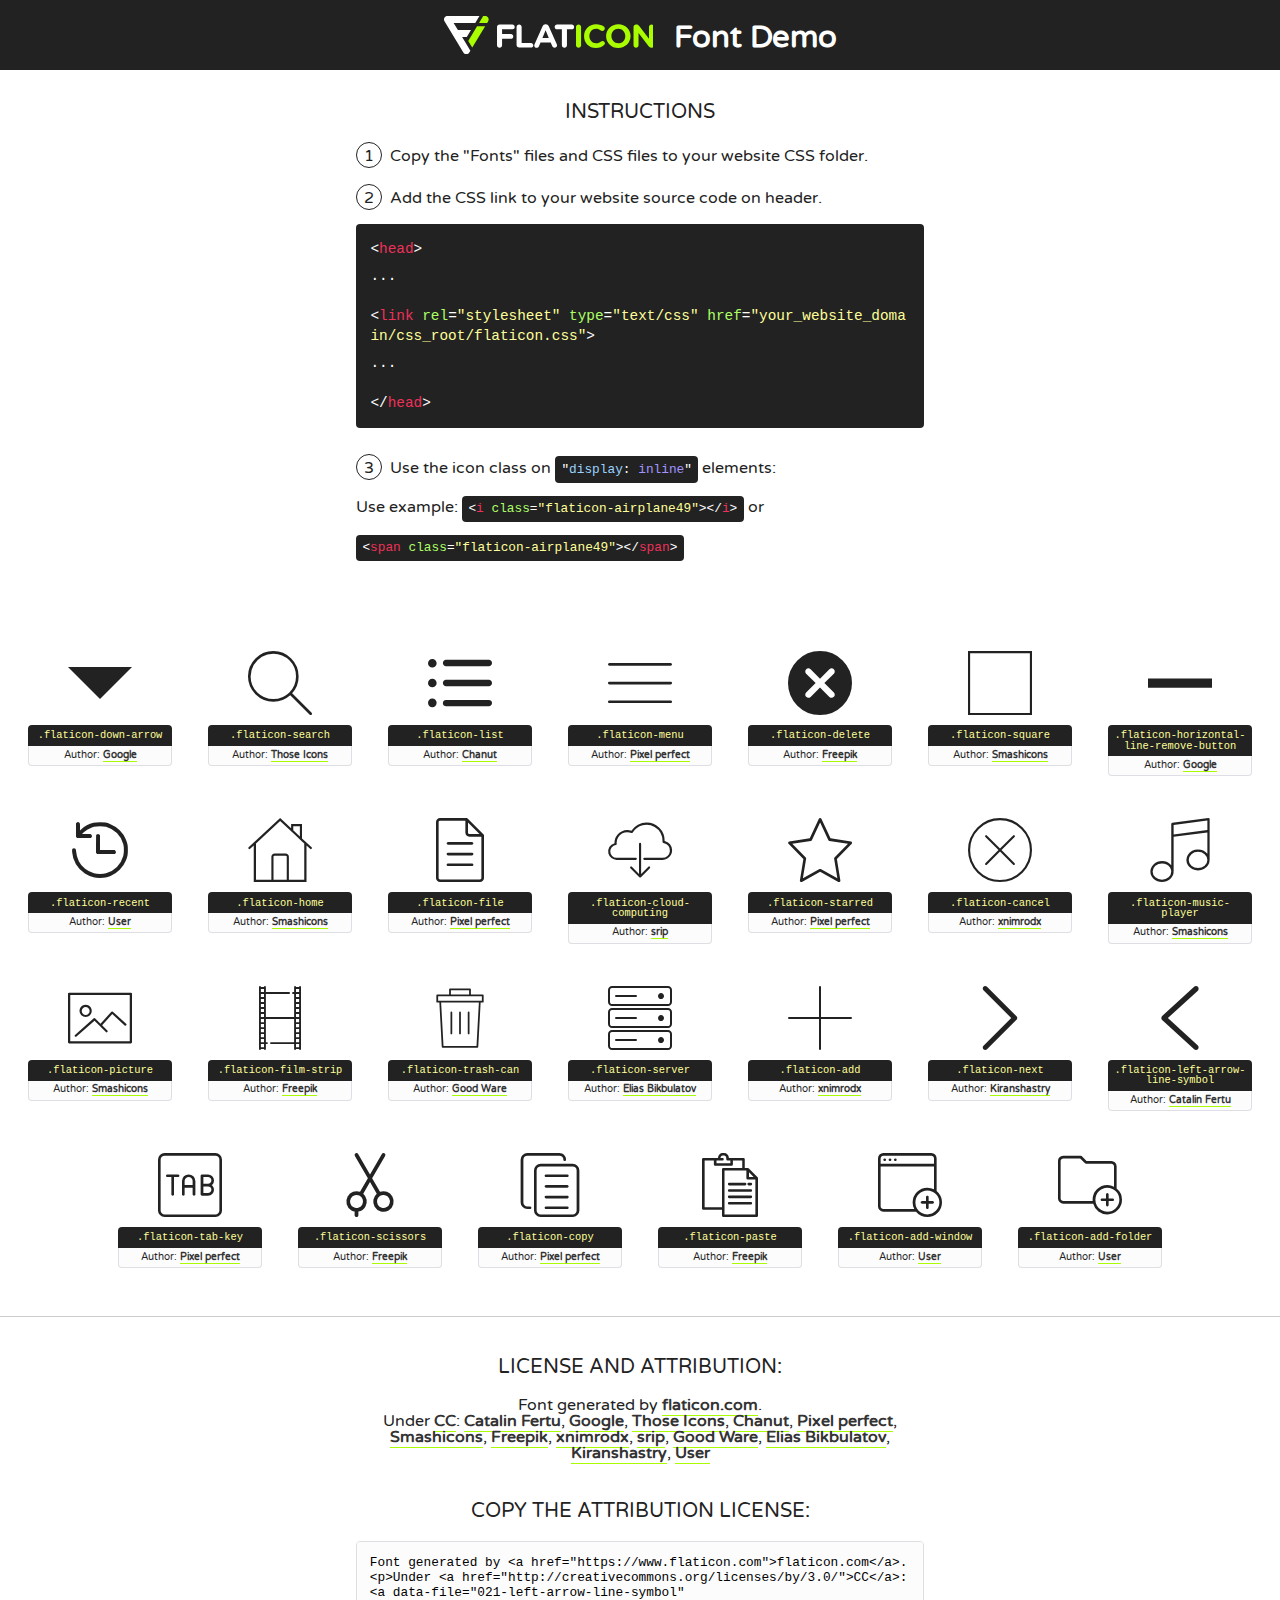
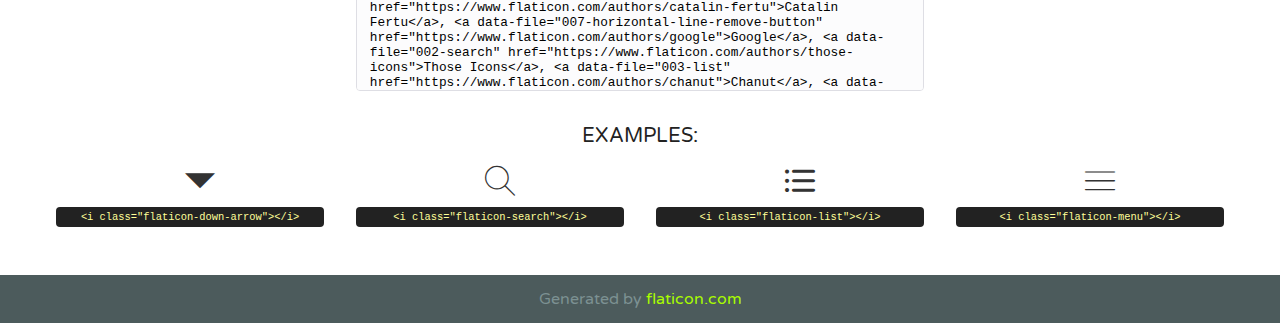
<file: assets/iconfont/font/flaticon.html>
<!DOCTYPE html>
<!--
  Flaticon icon font: Flaticon
  Creation date: 21/12/2020 10:48
-->
<html>
<!DOCTYPE html>
<html>

<head>
    <title>Flaticon WebFont</title>
    <link href="http://fonts.googleapis.com/css?family=Varela+Round" rel="stylesheet" type="text/css" />
    <link rel="stylesheet" type="text/css" href="flaticon.css">
    <meta charset="UTF-8">
    <style>
    html, body, div, span, applet, object, iframe,
    h1, h2, h3, h4, h5, h6, p, blockquote, pre,
    a, abbr, acronym, address, big, cite, code,
    del, dfn, em, img, ins, kbd, q, s, samp,
    small, strike, strong, sub, sup, tt, var,
    b, u, i, center,
    dl, dt, dd, ol, ul, li,
    fieldset, form, label, legend,
    table, caption, tbody, tfoot, thead, tr, th, td,
    article, aside, canvas, details, embed, 
    figure, figcaption, footer, header, hgroup, 
    menu, nav, output, ruby, section, summary,
    time, mark, audio, video {
        margin: 0;
        padding: 0;
        border: 0;
        font-size: 100%;
        font: inherit;
        vertical-align: baseline;
    }
    /* HTML5 display-role reset for older browsers */
    article, aside, details, figcaption, figure, 
    footer, header, hgroup, menu, nav, section {
        display: block;
    }
    body {
        line-height: 1;
    }
    ol, ul {
        list-style: none;
    }
    blockquote, q {
        quotes: none;
    }
    blockquote:before, blockquote:after,
    q:before, q:after {
        content: '';
        content: none;
    }
    table {
        border-collapse: collapse;
        border-spacing: 0;
    }
    body {
        font-family: 'Varela Round', Helvetica, Arial, sans-serif;
        font-size: 16px;
        color: #222;
    }
    a {
        color: #333;
        border-bottom: 1px solid #a9fd00;
        font-weight: bold;
        text-decoration: none;
    }
    * {
        -moz-box-sizing: border-box;
        -webkit-box-sizing: border-box;
        box-sizing: border-box;
        margin: 0;
        padding: 0;
    }
    [class^="flaticon-"]:before, [class*=" flaticon-"]:before, [class^="flaticon-"]:after, [class*=" flaticon-"]:after {
        font-family: Flaticon;
        font-size: 30px;
        font-style: normal;
        margin-left: 20px;
        color: #333;
    }
    .wrapper {
        max-width: 600px;
        margin: auto;
        padding: 0 1em;
    }
    .title {
        font-size: 1.25em;
        text-align: center;
        margin-bottom: 1em;
        text-transform: uppercase;
    }
    header {
        text-align: center;
        background-color: #222;
        color: #fff;
        padding: 1em;
    }
    header .logo {
        width: 210px;
        height: 38px;
        display: inline-block;
        vertical-align: middle;
        margin-right: 1em;
        border: none;
    }
    header strong {
        font-size: 1.95em;
        font-weight: bold;
        vertical-align: middle;
        margin-top: 5px;
        display: inline-block;
    }
    .demo {
        margin: 2em auto;
        line-height: 1.25em;
    }
    .demo ul li {
        margin-bottom: 1em;
    }
    .demo ul li .num {
        color: #222;
        border-radius: 20px;
        display: inline-block;
        width: 26px;
        padding: 3px;
        height: 26px;
        text-align: center;
        margin-right: 0.5em;
        border: 1px solid #222;
    }
    .demo ul li code {
        background-color: #222;
        border-radius: 4px;
        padding: 0.25em 0.5em;
        display: inline-block;
        color: #fff;
        font-family: Consolas,Monaco,Lucida Console,Liberation Mono,DejaVu Sans Mono,Bitstream Vera Sans Mono,Courier New, monospace;
        font-weight: lighter;
        margin-top: 1em;
        font-size: 0.8em;
        word-break: break-all;
    }
    .demo ul li code.big {
        padding: 1em;
        font-size: 0.9em;
    }
    .demo ul li code .red {
        color: #EF3159;
    }
    .demo ul li code .green {
        color: #ACFF65;
    }
    .demo ul li code .yellow {
        color: #FFFF99;
    }
    .demo ul li code .blue {
        color: #99D3FF;
    }
    .demo ul li code .purple {
        color: #A295FF;
    }
    .demo ul li code .dots {
        margin-top: 0.5em;
        display: block;
    }
    #glyphs {
        border-bottom: 1px solid #ccc;
        padding: 2em 0;
        text-align: center;
    }
    .glyph {
        display: inline-block;
        width: 9em;
        margin: 1em;
        text-align: center;
        vertical-align: top;
        background: #FFF;
    }
    .glyph .glyph-icon {
        padding: 10px;
        display: block;
        font-family:"Flaticon";
        font-size: 64px;
        line-height: 1;
    }
    .glyph .glyph-icon:before {
        font-size: 64px;
        color: #222;
        margin-left: 0;
    }
    .class-name {
        font-size: 0.65em;
        background-color: #222;
        color: #fff;
        border-radius: 4px 4px 0 0;
        padding: 0.5em;
        color: #FFFF99;
        font-family: Consolas,Monaco,Lucida Console,Liberation Mono,DejaVu Sans Mono,Bitstream Vera Sans Mono,Courier New, monospace;
    }
    .author-name {
        font-size: 0.6em;
        background-color: #fcfcfd;
        border: 1px solid #DEDEE4;
        border-top: 0;
        border-radius: 0 0 4px 4px;
        padding: 0.5em;
    }
    .class-name:last-child {
        font-size: 10px;
        color:#888;
    }
    .class-name:last-child a {
        font-size: 10px;
        color:#555;
    }
    .class-name:last-child a:hover {
        color:#a9fd00;
    }
    .glyph > input {
        display: block;
        width: 100px;
        margin: 5px auto;
        text-align: center;
        font-size: 12px;
        cursor: text;
    }
    .glyph > input.icon-input {
        font-family:"Flaticon";
        font-size: 16px;
        margin-bottom: 10px;
    }
    .attribution .title {
        margin-top: 2em;
    }
    .attribution textarea {
        background-color: #fcfcfd;
        padding: 1em;
        border: none;
        box-shadow: none;
        border: 1px solid #DEDEE4;
        border-radius: 4px;
        resize: none;
        width: 100%;
        height: 150px;
        font-size: 0.8em;
        font-family: Consolas,Monaco,Lucida Console,Liberation Mono,DejaVu Sans Mono,Bitstream Vera Sans Mono,Courier New, monospace;
        -webkit-appearance: none;
    }
    .iconsuse {
        margin: 2em auto;
        text-align: center;
        max-width: 1200px;
    }
    .iconsuse:after {
        content: '';
        display: table;
        clear: both;
    }
    .iconsuse .image {
        float: left;
        width: 25%;
        padding: 0 1em;
    }
    .iconsuse .image p {
        margin-bottom: 1em;
    }
    .iconsuse .image span {
        display: block;
        font-size: 0.65em;
        background-color: #222;
        color: #fff;
        border-radius: 4px;
        padding: 0.5em;
        color: #FFFF99;
        margin-top: 1em;
        font-family: Consolas,Monaco,Lucida Console,Liberation Mono,DejaVu Sans Mono,Bitstream Vera Sans Mono,Courier New, monospace;
    }
    #footer {
        text-align: center;
        background-color: #4C5B5C;
        color: #7c9192;
        padding: 1em;
    }
    #footer a {
        border: none;
        color: #a9fd00;
        font-weight: normal;
    }
    @media (max-width: 960px) {
        .iconsuse .image {
            width: 50%;
        }
    }
    @media (max-width: 560px) {
        .iconsuse .image {
            width: 100%;
        }
    }
    </style>
</head>

<body class="characters-off">

    <header>
        <a href="https://www.flaticon.com" target="_blank" class="logo">
            <svg version="1.1" xmlns="http://www.w3.org/2000/svg" xmlns:xlink="http://www.w3.org/1999/xlink" xmlns:a="http://ns.adobe.com/AdobeSVGViewerExtensions/3.0/" viewBox="0 0 560.875 102.036" enable-background="new 0 0 560.875 102.036" xml:space="preserve">
                <defs>
                </defs>
                <g>
                    <g class="letters">
                        <path fill="#ffffff" d="M141.596,29.675c0-3.777,2.985-6.767,6.764-6.767h34.438c3.426,0,6.15,2.728,6.15,6.15
                        c0,3.43-2.724,6.149-6.15,6.149h-27.674v13.091h23.719c3.429,0,6.151,2.724,6.151,6.15c0,3.43-2.723,6.149-6.151,6.149h-23.719
                        v17.574c0,3.773-2.986,6.761-6.764,6.761c-3.779,0-6.764-2.989-6.764-6.761V29.675z"></path>
                        <path fill="#ffffff" d="M193.844,29.149c0-3.781,2.985-6.767,6.764-6.767c3.776,0,6.763,2.985,6.763,6.767v42.957h25.039
                        c3.426,0,6.149,2.726,6.149,6.153c0,3.425-2.723,6.15-6.149,6.15h-31.802c-3.779,0-6.764-2.986-6.764-6.768V29.149z"></path>
                        <path fill="#ffffff" d="M241.891,75.71l21.438-48.407c1.492-3.341,4.215-5.357,7.906-5.357h0.792
                        c3.686,0,6.323,2.017,7.815,5.357l21.439,48.407c0.436,0.967,0.701,1.845,0.701,2.723c0,3.602-2.809,6.501-6.414,6.501
                        c-3.161,0-5.269-1.845-6.499-4.655l-4.132-9.661h-27.059l-4.301,10.102c-1.144,2.631-3.426,4.214-6.237,4.214
                        c-3.517,0-6.24-2.81-6.24-6.325C241.1,77.64,241.451,76.677,241.891,75.71z M279.932,58.666l-8.521-20.297l-8.526,20.297H279.932
                        z"></path>
                        <path fill="#ffffff" d="M314.864,35.387H301.86c-3.429,0-6.239-2.813-6.239-6.238c0-3.429,2.811-6.24,6.239-6.24h39.533
                        c3.426,0,6.237,2.811,6.237,6.24c0,3.425-2.811,6.238-6.237,6.238h-13.001v42.785c0,3.773-2.99,6.761-6.764,6.761
                        c-3.779,0-6.764-2.989-6.764-6.761V35.387z"></path>
                        <path fill="#A9FD00" d="M352.615,29.149c0-3.781,2.985-6.767,6.767-6.767c3.774,0,6.761,2.985,6.761,6.767v49.024
                        c0,3.773-2.987,6.761-6.761,6.761c-3.781,0-6.767-2.989-6.767-6.761V29.149z"></path>
                        <path fill="#A9FD00" d="M374.132,53.836v-0.179c0-17.481,13.178-31.801,32.065-31.801c9.22,0,15.459,2.458,20.557,6.238
                        c1.402,1.054,2.637,2.985,2.637,5.357c0,3.692-2.985,6.59-6.681,6.59c-1.845,0-3.071-0.702-4.044-1.319
                        c-3.776-2.813-7.729-4.393-12.562-4.393c-10.364,0-17.831,8.611-17.831,19.154v0.173c0,10.542,7.291,19.329,17.831,19.329
                        c5.715,0,9.492-1.756,13.359-4.834c1.049-0.874,2.458-1.491,4.039-1.491c3.429,0,6.325,2.813,6.325,6.236
                        c0,2.106-1.056,3.78-2.282,4.834c-5.539,4.834-12.036,7.733-21.878,7.733C387.572,85.464,374.132,71.493,374.132,53.836z"></path>
                        <path fill="#A9FD00" d="M433.009,53.836v-0.179c0-17.481,13.79-31.801,32.766-31.801c18.981,0,32.592,14.143,32.592,31.628v0.173
                        c0,17.483-13.785,31.807-32.769,31.807C446.625,85.464,433.009,71.32,433.009,53.836z M484.224,53.836v-0.179
                        c0-10.539-7.725-19.326-18.626-19.326c-10.893,0-18.449,8.611-18.449,19.154v0.173c0,10.542,7.73,19.329,18.626,19.329
                        C476.676,72.986,484.224,64.378,484.224,53.836z"></path>
                        <path fill="#A9FD00" d="M506.233,29.321c0-3.774,2.99-6.763,6.767-6.763h1.401c3.252,0,5.183,1.583,7.029,3.953l26.093,34.265
                        V29.059c0-3.692,2.99-6.677,6.681-6.677c3.683,0,6.671,2.985,6.671,6.677v48.934c0,3.78-2.987,6.765-6.764,6.765h-0.436
                        c-3.257,0-5.188-1.581-7.034-3.953l-27.056-35.492v32.944c0,3.687-2.985,6.676-6.678,6.676c-3.683,0-6.673-2.989-6.673-6.676
                        V29.321z"></path>
                    </g>
                    <g class="insignia">
                        <path fill="#ffffff" d="M48.372,56.137h12.517l11.156-18.537H37.186L25.688,18.539h57.825L94.668,0H9.271
                        C5.925,0,2.842,1.801,1.198,4.716c-1.644,2.907-1.593,6.482,0.134,9.343l50.38,83.501c1.678,2.781,4.689,4.476,7.938,4.476
                        c3.246,0,6.257-1.695,7.935-4.476l2.898-4.804L48.372,56.137z"></path>
                        <g class="i">
                            <path fill="#A9FD00" d="M93.575,18.539h0.031v0.004l21.652,0.004l2.705-4.488c1.727-2.861,1.778-6.436,0.133-9.343
                            C116.454,1.801,113.371,0,110.026,0h-5.294L93.575,18.539z"></path>
                            <polygon fill="#A9FD00" points="88.291,27.356 64.725,66.486 75.519,84.404 109.942,27.356"></polygon>
                        </g>
                    </g>
                </g>
            </svg>
        </a>
        <strong>Font Demo</strong>
    </header>


    <section class="demo wrapper">

        <p class="title">Instructions</p>

        <ul>
            <li>
                <span class="num">1</span>Copy the "Fonts" files and CSS files to your website CSS folder.
            </li>
            <li>
                <span class="num">2</span>Add the CSS link to your website source code on header.
                <code class="big">
                    &lt;<span class="red">head</span>&gt;
                    <br/><span class="dots">...</span>
                    <br/>&lt;<span class="red">link</span> <span class="green">rel</span>=<span class="yellow">"stylesheet"</span> <span class="green">type</span>=<span class="yellow">"text/css"</span> <span class="green">href</span>=<span class="yellow">"your_website_domain/css_root/flaticon.css"</span>&gt;
                    <br/><span class="dots">...</span>
                    <br/>&lt;/<span class="red">head</span>&gt;
                </code>
            </li>

            <li>
                <p>
                    <span class="num">3</span>Use the icon class on <code>"<span class="blue">display</span>:<span class="purple"> inline</span>"</code> elements:
                    <br />
                    Use example: <code>&lt;<span class="red">i</span> <span class="green">class</span>=<span class="yellow">&quot;flaticon-airplane49&quot;</span>&gt;&lt;/<span class="red">i</span>&gt;</code> or <code>&lt;<span class="red">span</span> <span class="green">class</span>=<span class="yellow">&quot;flaticon-airplane49&quot;</span>&gt;&lt;/<span class="red">span</span>&gt;</code>
            </li>
        </ul>

    </section>




   <section id="glyphs">          
    
      
        <div class="glyph"><div class="glyph-icon flaticon-down-arrow"></div>
            <div class="class-name">.flaticon-down-arrow</div>
            <div class="author-name">Author: <a data-file="001-down-arrow" href="https://www.flaticon.com/authors/google">Google</a> </div> 
        </div>        
        
        <div class="glyph"><div class="glyph-icon flaticon-search"></div>
            <div class="class-name">.flaticon-search</div>
            <div class="author-name">Author: <a data-file="002-search" href="https://www.flaticon.com/authors/those-icons">Those Icons</a> </div> 
        </div>        
        
        <div class="glyph"><div class="glyph-icon flaticon-list"></div>
            <div class="class-name">.flaticon-list</div>
            <div class="author-name">Author: <a data-file="003-list" href="https://www.flaticon.com/authors/chanut">Chanut</a> </div> 
        </div>        
        
        <div class="glyph"><div class="glyph-icon flaticon-menu"></div>
            <div class="class-name">.flaticon-menu</div>
            <div class="author-name">Author: <a data-file="004-menu" href="https://www.flaticon.com/authors/pixel-perfect">Pixel perfect</a> </div> 
        </div>        
        
        <div class="glyph"><div class="glyph-icon flaticon-delete"></div>
            <div class="class-name">.flaticon-delete</div>
            <div class="author-name">Author: <a data-file="005-delete" href="http://www.freepik.com">Freepik</a> </div> 
        </div>        
        
        <div class="glyph"><div class="glyph-icon flaticon-square"></div>
            <div class="class-name">.flaticon-square</div>
            <div class="author-name">Author: <a data-file="006-square" href="https://www.flaticon.com/authors/smashicons">Smashicons</a> </div> 
        </div>        
        
        <div class="glyph"><div class="glyph-icon flaticon-horizontal-line-remove-button"></div>
            <div class="class-name">.flaticon-horizontal-line-remove-button</div>
            <div class="author-name">Author: <a data-file="007-horizontal-line-remove-button" href="https://www.flaticon.com/authors/google">Google</a> </div> 
        </div>        
        
        <div class="glyph"><div class="glyph-icon flaticon-recent"></div>
            <div class="class-name">.flaticon-recent</div>
            <div class="author-name">Author: <a data-file="008-recent" href="https://www.flaticon.com/authors/user">User</a> </div> 
        </div>        
        
        <div class="glyph"><div class="glyph-icon flaticon-home"></div>
            <div class="class-name">.flaticon-home</div>
            <div class="author-name">Author: <a data-file="009-home" href="https://www.flaticon.com/authors/smashicons">Smashicons</a> </div> 
        </div>        
        
        <div class="glyph"><div class="glyph-icon flaticon-file"></div>
            <div class="class-name">.flaticon-file</div>
            <div class="author-name">Author: <a data-file="010-file" href="https://www.flaticon.com/authors/pixel-perfect">Pixel perfect</a> </div> 
        </div>        
        
        <div class="glyph"><div class="glyph-icon flaticon-cloud-computing"></div>
            <div class="class-name">.flaticon-cloud-computing</div>
            <div class="author-name">Author: <a data-file="011-cloud-computing" href="https://www.flaticon.com/authors/srip">srip</a> </div> 
        </div>        
        
        <div class="glyph"><div class="glyph-icon flaticon-starred"></div>
            <div class="class-name">.flaticon-starred</div>
            <div class="author-name">Author: <a data-file="012-starred" href="https://www.flaticon.com/authors/pixel-perfect">Pixel perfect</a> </div> 
        </div>        
        
        <div class="glyph"><div class="glyph-icon flaticon-cancel"></div>
            <div class="class-name">.flaticon-cancel</div>
            <div class="author-name">Author: <a data-file="013-cancel" href="https://www.flaticon.com/authors/xnimrodx">xnimrodx</a> </div> 
        </div>        
        
        <div class="glyph"><div class="glyph-icon flaticon-music-player"></div>
            <div class="class-name">.flaticon-music-player</div>
            <div class="author-name">Author: <a data-file="014-music-player" href="https://www.flaticon.com/authors/smashicons">Smashicons</a> </div> 
        </div>        
        
        <div class="glyph"><div class="glyph-icon flaticon-picture"></div>
            <div class="class-name">.flaticon-picture</div>
            <div class="author-name">Author: <a data-file="015-picture" href="https://www.flaticon.com/authors/smashicons">Smashicons</a> </div> 
        </div>        
        
        <div class="glyph"><div class="glyph-icon flaticon-film-strip"></div>
            <div class="class-name">.flaticon-film-strip</div>
            <div class="author-name">Author: <a data-file="016-film-strip" href="http://www.freepik.com">Freepik</a> </div> 
        </div>        
        
        <div class="glyph"><div class="glyph-icon flaticon-trash-can"></div>
            <div class="class-name">.flaticon-trash-can</div>
            <div class="author-name">Author: <a data-file="017-trash-can" href="https://www.flaticon.com/authors/good-ware">Good Ware</a> </div> 
        </div>        
        
        <div class="glyph"><div class="glyph-icon flaticon-server"></div>
            <div class="class-name">.flaticon-server</div>
            <div class="author-name">Author: <a data-file="018-server" href="https://www.flaticon.com/authors/elias-bikbulatov">Elias Bikbulatov</a> </div> 
        </div>        
        
        <div class="glyph"><div class="glyph-icon flaticon-add"></div>
            <div class="class-name">.flaticon-add</div>
            <div class="author-name">Author: <a data-file="019-add" href="https://www.flaticon.com/authors/xnimrodx">xnimrodx</a> </div> 
        </div>        
        
        <div class="glyph"><div class="glyph-icon flaticon-next"></div>
            <div class="class-name">.flaticon-next</div>
            <div class="author-name">Author: <a data-file="020-next" href="https://www.flaticon.com/authors/kiranshastry">Kiranshastry</a> </div> 
        </div>        
        
        <div class="glyph"><div class="glyph-icon flaticon-left-arrow-line-symbol"></div>
            <div class="class-name">.flaticon-left-arrow-line-symbol</div>
            <div class="author-name">Author: <a data-file="021-left-arrow-line-symbol" href="https://www.flaticon.com/authors/catalin-fertu">Catalin Fertu</a> </div> 
        </div>        
        
        <div class="glyph"><div class="glyph-icon flaticon-tab-key"></div>
            <div class="class-name">.flaticon-tab-key</div>
            <div class="author-name">Author: <a data-file="022-tab-key" href="https://www.flaticon.com/authors/pixel-perfect">Pixel perfect</a> </div> 
        </div>        
        
        <div class="glyph"><div class="glyph-icon flaticon-scissors"></div>
            <div class="class-name">.flaticon-scissors</div>
            <div class="author-name">Author: <a data-file="023-scissors" href="http://www.freepik.com">Freepik</a> </div> 
        </div>        
        
        <div class="glyph"><div class="glyph-icon flaticon-copy"></div>
            <div class="class-name">.flaticon-copy</div>
            <div class="author-name">Author: <a data-file="024-copy" href="https://www.flaticon.com/authors/pixel-perfect">Pixel perfect</a> </div> 
        </div>        
        
        <div class="glyph"><div class="glyph-icon flaticon-paste"></div>
            <div class="class-name">.flaticon-paste</div>
            <div class="author-name">Author: <a data-file="025-paste" href="http://www.freepik.com">Freepik</a> </div> 
        </div>        
        
        <div class="glyph"><div class="glyph-icon flaticon-add-window"></div>
            <div class="class-name">.flaticon-add-window</div>
            <div class="author-name">Author: <a data-file="026-add-window" href="https://www.flaticon.com/authors/user">User</a> </div> 
        </div>        
        
        <div class="glyph"><div class="glyph-icon flaticon-add-folder"></div>
            <div class="class-name">.flaticon-add-folder</div>
            <div class="author-name">Author: <a data-file="027-add-folder" href="https://www.flaticon.com/authors/user">User</a> </div> 
        </div>        
        

    </section>



    <section class="attribution wrapper"   style="text-align:center;">

      <div class="title">License and attribution:</div><div class="attrDiv">Font generated by <a href="https://www.flaticon.com">flaticon.com</a>. <div><p>Under <a href="http://creativecommons.org/licenses/by/3.0/">CC</a>: <a data-file="021-left-arrow-line-symbol" href="https://www.flaticon.com/authors/catalin-fertu">Catalin Fertu</a>, <a data-file="007-horizontal-line-remove-button" href="https://www.flaticon.com/authors/google">Google</a>, <a data-file="002-search" href="https://www.flaticon.com/authors/those-icons">Those Icons</a>, <a data-file="003-list" href="https://www.flaticon.com/authors/chanut">Chanut</a>, <a data-file="024-copy" href="https://www.flaticon.com/authors/pixel-perfect">Pixel perfect</a>, <a data-file="015-picture" href="https://www.flaticon.com/authors/smashicons">Smashicons</a>, <a data-file="025-paste" href="http://www.freepik.com">Freepik</a>, <a data-file="019-add" href="https://www.flaticon.com/authors/xnimrodx">xnimrodx</a>, <a data-file="011-cloud-computing" href="https://www.flaticon.com/authors/srip">srip</a>, <a data-file="017-trash-can" href="https://www.flaticon.com/authors/good-ware">Good Ware</a>, <a data-file="018-server" href="https://www.flaticon.com/authors/elias-bikbulatov">Elias Bikbulatov</a>, <a data-file="020-next" href="https://www.flaticon.com/authors/kiranshastry">Kiranshastry</a>, <a data-file="026-add-window" href="https://www.flaticon.com/authors/user">User</a></p>  </div>
      </div>
      <div class="title">Copy the Attribution License:</div>

    <textarea onclick="this.focus();this.select();">Font generated by &lt;a href=&quot;https://www.flaticon.com&quot;&gt;flaticon.com&lt;/a&gt;. <p>Under <a href="http://creativecommons.org/licenses/by/3.0/">CC</a>: <a data-file="021-left-arrow-line-symbol" href="https://www.flaticon.com/authors/catalin-fertu">Catalin Fertu</a>, <a data-file="007-horizontal-line-remove-button" href="https://www.flaticon.com/authors/google">Google</a>, <a data-file="002-search" href="https://www.flaticon.com/authors/those-icons">Those Icons</a>, <a data-file="003-list" href="https://www.flaticon.com/authors/chanut">Chanut</a>, <a data-file="024-copy" href="https://www.flaticon.com/authors/pixel-perfect">Pixel perfect</a>, <a data-file="015-picture" href="https://www.flaticon.com/authors/smashicons">Smashicons</a>, <a data-file="025-paste" href="http://www.freepik.com">Freepik</a>, <a data-file="019-add" href="https://www.flaticon.com/authors/xnimrodx">xnimrodx</a>, <a data-file="011-cloud-computing" href="https://www.flaticon.com/authors/srip">srip</a>, <a data-file="017-trash-can" href="https://www.flaticon.com/authors/good-ware">Good Ware</a>, <a data-file="018-server" href="https://www.flaticon.com/authors/elias-bikbulatov">Elias Bikbulatov</a>, <a data-file="020-next" href="https://www.flaticon.com/authors/kiranshastry">Kiranshastry</a>, <a data-file="026-add-window" href="https://www.flaticon.com/authors/user">User</a></p>  
     </textarea>

    </section>

    <section class="iconsuse">

          <div class="title">Examples:</div>            
             
            <div class="image">
                <p>
                    <i class="glyph-icon flaticon-down-arrow"></i> 
                    <span>&lt;i class=&quot;flaticon-down-arrow&quot;&gt;&lt;/i&gt;</span>
                </p>
            </div>
            
            <div class="image">
                <p>
                    <i class="glyph-icon flaticon-search"></i> 
                    <span>&lt;i class=&quot;flaticon-search&quot;&gt;&lt;/i&gt;</span>
                </p>
            </div>
            
            <div class="image">
                <p>
                    <i class="glyph-icon flaticon-list"></i> 
                    <span>&lt;i class=&quot;flaticon-list&quot;&gt;&lt;/i&gt;</span>
                </p>
            </div>
            
            <div class="image">
                <p>
                    <i class="glyph-icon flaticon-menu"></i> 
                    <span>&lt;i class=&quot;flaticon-menu&quot;&gt;&lt;/i&gt;</span>
                </p>
            </div>
                       
        </div>
                            
    </section>

<div id="footer">
    <div>Generated by <a href="https://www.flaticon.com">flaticon.com</a>
    </div>
</div>



</body>
</html>
</file>
<file: assets/iconfont/font/flaticon.css>
/*
  	Flaticon icon font: Flaticon
  	Creation date: 21/12/2020 10:48
  	*/

@font-face {
  font-family: "Flaticon";
  src: url("./Flaticon.eot");
  src: url("./Flaticon.eot?#iefix") format("embedded-opentype"),
       url("./Flaticon.woff2") format("woff2"),
       url("./Flaticon.woff") format("woff"),
       url("./Flaticon.ttf") format("truetype"),
       url("./Flaticon.svg#Flaticon") format("svg");
  font-weight: normal;
  font-style: normal;
}

@media screen and (-webkit-min-device-pixel-ratio:0) {
  @font-face {
    font-family: "Flaticon";
    src: url("./Flaticon.svg#Flaticon") format("svg");
  }
}

[class^="flaticon-"]:before, [class*=" flaticon-"]:before,
[class^="flaticon-"]:after, [class*=" flaticon-"]:after {   
  font-family: Flaticon;
        font-size: 20px;
font-style: normal;
margin-left: 20px;
}

.flaticon-down-arrow:before { content: "\f100"; }
.flaticon-search:before { content: "\f101"; }
.flaticon-list:before { content: "\f102"; }
.flaticon-menu:before { content: "\f103"; }
.flaticon-delete:before { content: "\f104"; }
.flaticon-square:before { content: "\f105"; }
.flaticon-horizontal-line-remove-button:before { content: "\f106"; }
.flaticon-recent:before { content: "\f107"; }
.flaticon-home:before { content: "\f108"; }
.flaticon-file:before { content: "\f109"; }
.flaticon-cloud-computing:before { content: "\f10a"; }
.flaticon-starred:before { content: "\f10b"; }
.flaticon-cancel:before { content: "\f10c"; }
.flaticon-music-player:before { content: "\f10d"; }
.flaticon-picture:before { content: "\f10e"; }
.flaticon-film-strip:before { content: "\f10f"; }
.flaticon-trash-can:before { content: "\f110"; }
.flaticon-server:before { content: "\f111"; }
.flaticon-add:before { content: "\f112"; }
.flaticon-next:before { content: "\f113"; }
.flaticon-left-arrow-line-symbol:before { content: "\f114"; }
.flaticon-tab-key:before { content: "\f115"; }
.flaticon-scissors:before { content: "\f116"; }
.flaticon-copy:before { content: "\f117"; }
.flaticon-paste:before { content: "\f118"; }
.flaticon-add-window:before { content: "\f119"; }
.flaticon-add-folder:before { content: "\f11a"; }
</file>
